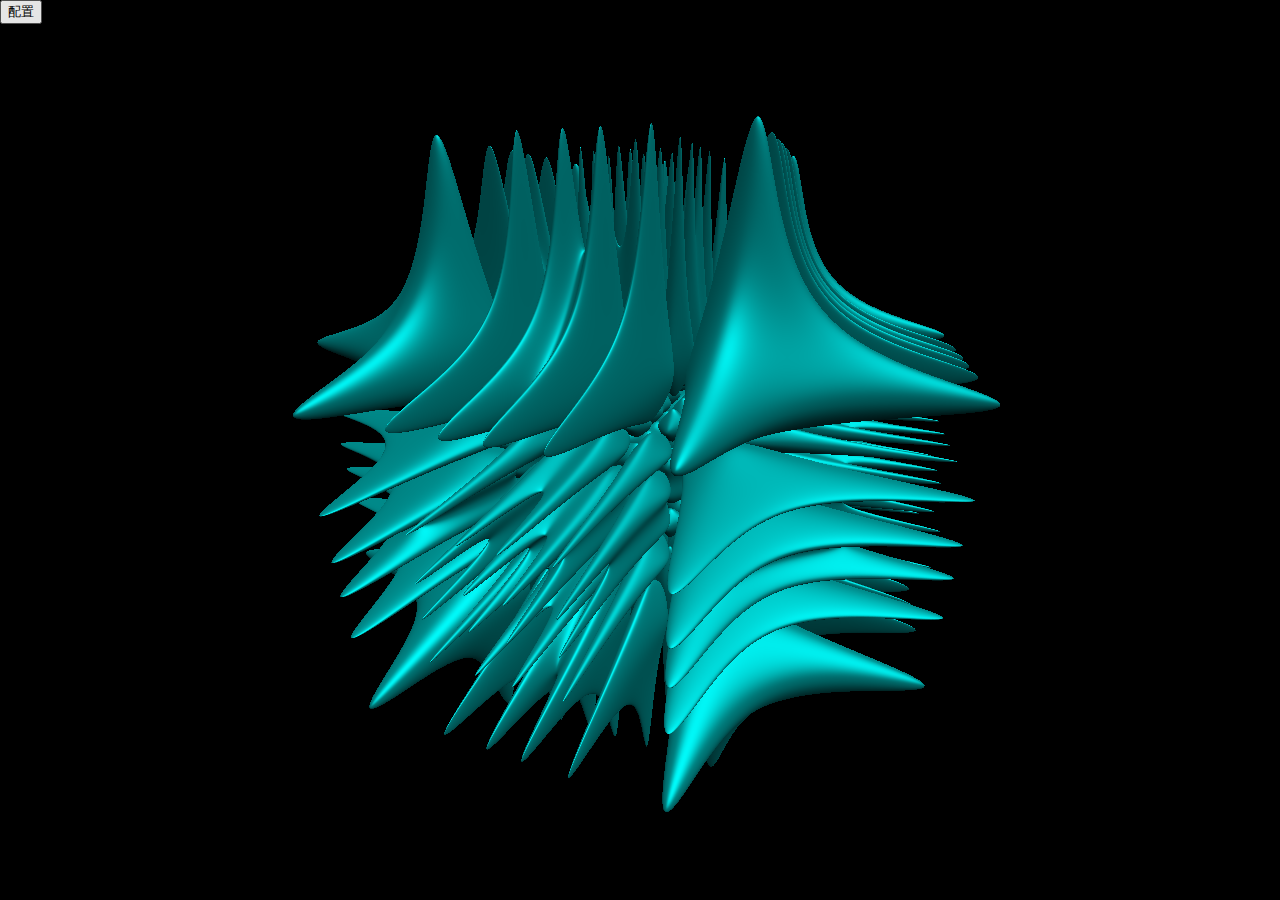
<file: bm1/index.html>
<html lang="en">

<head>
    <meta http-equiv="Content-Type" content="text/html; charset=UTF-8">

    <meta name="viewport" content="user-scalable=no">
    <title _msthash="149916" _msttexthash="4599868">为什么要点进来，不怕你的手机炸掉吗</title>
    <style>
        body {
            background: #131115;
        }
        
        #c1 {
            background: #fbf7fe;
        }
        
        #btn {
            position: fixed;
            left: 0px;
            top: 0px;
        }
        
        #c1 {
            position: fixed;
            left: 0px;
            top: 0px;
        }
        
        #config {
            position: fixed;
            left: 0px;
            top: 30px;
            display: none;
        }
    </style>
</head>

<body style="overflow-x:hidden;overflow-y:hidden">
    <canvas id="c1" width="500" height="453" _msthidden="1">
        <span _msthash="14105" _msttexthash="26373126" _msthidden="1">不支持canvas浏览器</span>
    </canvas>
    <button id="btn" _msthash="33852" _msttexthash="6777615">配置</button>
    <div id="config" _msthidden="2" style="display: none;">
        <textarea name="" id="kernel" cols="30" rows="10"></textarea>
        <br>
        <button id="apply" _msthash="64922" _msttexthash="46202" _msthidden="1">APPLY</button>
        <button id="cancle" _msthash="76037" _msttexthash="52325" _msthidden="1">CANCLE</button>
    </div>
    <script>
        var cx, cy;
        var glposition;
        var glright;
        var glforward;
        var glup;
        var glorigin;
        var glx;
        var gly;
        var gllen;
        var canvas;
        var gl;
        var date = new Date();
        var md = 0,
            mx, my;
        var t2, t1 = date.getTime();
        var mx = 0,
            my = 0,
            mx1 = 0,
            my1 = 0,
            lasttimen = 0;
        var ml = 0,
            mr = 0,
            mm = 0;
        var len = 2.5;
        var ang1 = 2.8;
        var ang2 = 0.4;
        var cenx = 0.0;
        var ceny = 0.0;
        var cenz = 0.0;
        var KERNEL = "float kernal(vec3 ver){\n" +
            "   float x,y,z;\n" +
            "   x = cos(1.0 / (ver.x*ver.x + 0.06));\n" +
            "   y = cos(1.0 / (ver.y*ver.y + 0.06));\n" +
            "   z = cos(1.0 / (ver.z*ver.z + 0.06));\n" +
            "   return -x-y-z-1.2;\n" +
            "}";
        //var KERNEL="float kernal(vec3 ver){\n"+
        //"   float a,b,c;\n"+
        //"   a=ver.z;\n"+
        //"   b=0.0;\n"+
        //"      for(int i=0;i<20;i++){\n"+
        //"       c=a*a-b*b+ver.x;\n"+
        //"       b=2.0*a*b+ver.y;\n"+
        //"       a=c;\n"+
        //"       if(a*a+b*b>6.0){\n"+
        //"           break;\n"+
        //"       }\n"+
        //"   }"+
        //"   return 4.0-(a*a+b*b);"+
        //"}"

        var vertshade;
        var fragshader;
        var shaderProgram;

        function ontimer() {
            draw();
            window.requestAnimationFrame(ontimer);
        }

        document.addEventListener("mousedown",
            function(ev) {
                var oEvent = ev || event;
                if (oEvent.button == 0) {
                    ml = 1;
                    mm = 0;
                }
                if (oEvent.button == 2) {
                    mr = 1;
                    mm = 0;
                }
                mx = oEvent.clientX;
                my = oEvent.clientY;
            },
            false);

        document.addEventListener("mouseup",
            function(ev) {
                var oEvent = ev || event;
                if (oEvent.button == 0) {
                    ml = 0;
                }
                if (oEvent.button == 2) {
                    mr = 0;
                }
            },
            false);
        document.addEventListener("mousemove",
            function(ev) {
                var oEvent = ev || event;
                if (ml == 1) {
                    ang1 += (oEvent.clientX - mx) * 0.002;
                    ang2 += (oEvent.clientY - my) * 0.002;
                    if (oEvent.clientX != mx || oEvent.clientY != my) {
                        mm = 1;
                    }
                }
                if (mr == 1) {
                    var l = len * 4.0 / (cx + cy);
                    cenx += l * (-(oEvent.clientX - mx) * Math.sin(ang1) - (oEvent.clientY - my) * Math.sin(ang2) * Math.cos(ang1));
                    ceny += l * ((oEvent.clientY - my) * Math.cos(ang2));
                    cenz += l * ((oEvent.clientX - mx) * Math.cos(ang1) - (oEvent.clientY - my) * Math.sin(ang2) * Math.sin(ang1));
                    if (oEvent.clientX != mx || oEvent.clientY != my) {
                        mm = 1;
                    }
                }
                mx = oEvent.clientX;
                my = oEvent.clientY;
            },
            false);

        document.addEventListener("mousewheel",
            function(ev) {
                ev.preventDefault();
                var oEvent = ev || event;
                len *= Math.exp(-0.001 * oEvent.wheelDelta);
            },
            false);

        document.addEventListener("touchstart",
            function(ev) {
                var n = ev.touches.length;
                if (n == 1) {
                    var oEvent = ev.touches[0];
                    mx = oEvent.clientX;
                    my = oEvent.clientY;
                } else if (n == 2) {
                    var oEvent = ev.touches[0];
                    mx = oEvent.clientX;
                    my = oEvent.clientY;
                    oEvent = ev.touches[1];
                    mx1 = oEvent.clientX;
                    my1 = oEvent.clientY;
                }
                lasttimen = n;
            },
            false);
        document.addEventListener("touchend",
            function(ev) {
                var n = ev.touches.length;
                if (n == 1) {
                    var oEvent = ev.touches[0];
                    mx = oEvent.clientX;
                    my = oEvent.clientY;
                } else if (n == 2) {
                    var oEvent = ev.touches[0];
                    mx = oEvent.clientX;
                    my = oEvent.clientY;
                    oEvent = ev.touches[1];
                    mx1 = oEvent.clientX;
                    my1 = oEvent.clientY;
                }
                lasttimen = n;
            },
            false);

        document.addEventListener("touchmove",
            function(ev) {
                ev.preventDefault();
                var n = ev.touches.length;
                if (n == 1 && lasttimen == 1) {
                    var oEvent = ev.touches[0];
                    ang1 += (oEvent.clientX - mx) * 0.002;
                    ang2 += (oEvent.clientY - my) * 0.002;
                    mx = oEvent.clientX;
                    my = oEvent.clientY;
                } else if (n == 2) {
                    var oEvent = ev.touches[0];
                    var oEvent1 = ev.touches[1];
                    var l = len * 2.0 / (cx + cy),
                        l1;
                    cenx += l * (-(oEvent.clientX + oEvent1.clientX - mx - mx1) * Math.sin(ang1) - (oEvent.clientY + oEvent1.clientY - my - my1) * Math.sin(ang2) * Math.cos(ang1));
                    ceny += l * ((oEvent.clientY + oEvent1.clientY - my - my1) * Math.cos(ang2));
                    cenz += l * ((oEvent.clientX + oEvent1.clientX - mx - mx1) * Math.cos(ang1) - (oEvent.clientY + oEvent1.clientY - my - my1) * Math.sin(ang2) * Math.sin(ang1));
                    l1 = Math.sqrt((mx - mx1) * (mx - mx1) + (my - my1) * (my - my1) + 1.0);
                    mx = oEvent.clientX;
                    my = oEvent.clientY;
                    mx1 = oEvent1.clientX;
                    my1 = oEvent1.clientY;
                    l = Math.sqrt((mx - mx1) * (mx - mx1) + (my - my1) * (my - my1) + 1.0);
                    len *= l1 / l;
                }
                lasttimen = n;
            },
            false);

        document.oncontextmenu = function(event) {
            if (mm == 1) {
                event.preventDefault();
            }
        };

        function draw() {
            date = new Date();
            var t2 = date.getTime();
            //ang1 += (t2 - t1)*0.001;
            t1 = t2;
            //ang1 += 0.1;
            gl.uniform1f(glx, cx * 2.0 / (cx + cy));
            gl.uniform1f(gly, cy * 2.0 / (cx + cy));
            gl.uniform1f(gllen, len);
            gl.uniform3f(glorigin, len * Math.cos(ang1) * Math.cos(ang2) + cenx, len * Math.sin(ang2) + ceny, len * Math.sin(ang1) * Math.cos(ang2) + cenz);
            gl.uniform3f(glright, Math.sin(ang1), 0, -Math.cos(ang1));
            gl.uniform3f(glup, -Math.sin(ang2) * Math.cos(ang1), Math.cos(ang2), -Math.sin(ang2) * Math.sin(ang1));
            gl.uniform3f(glforward, -Math.cos(ang1) * Math.cos(ang2), -Math.sin(ang2), -Math.sin(ang1) * Math.cos(ang2));
            gl.drawArrays(gl.TRIANGLES, 0, 6);
            gl.finish();
        }

        window.onresize = function() {
            cx = document.body.clientWidth;
            cy = document.body.clientHeight;
            document.getElementById("c1").setAttribute("width", cx);
            document.getElementById("c1").setAttribute("height", cy);
            gl.viewport(0, 0, cx, cy);
        }
        window.onload = function() {
            cx = document.body.clientWidth;
            cy = document.body.clientHeight;
            document.getElementById("c1").setAttribute("width", cx);
            document.getElementById("c1").setAttribute("height", cy);
            var positions = [-1.0, -1.0, 0.0, 1.0, -1.0, 0.0, 1.0, 1.0, 0.0, -1.0, -1.0, 0.0, 1.0, 1.0, 0.0, -1.0, 1.0, 0.0];
            var VSHADER_SOURCE =
                "#version 100 \n" +
                "precision highp float;\n" +
                "attribute vec4 position;" +
                "varying vec3 dir, localdir;" +
                "uniform vec3 right, forward, up, origin;" +
                "uniform float x,y;" +
                "void main() {" +
                "   gl_Position = position; " +
                "   dir = forward + right * position.x*x + up * position.y*y;" +
                "   localdir.x = position.x*x;" +
                "   localdir.y = position.y*y;" +
                "   localdir.z = -1.0;" +
                "} ";
            var FSHADER_SOURCE =
                "#version 100 \n" +
                "#define PI 3.14159265358979324\n" +
                "#define M_L 0.3819660113\n" +
                "#define M_R 0.6180339887\n" +
                "#define MAXR 8\n" +
                "#define SOLVER 8\n" +
                "precision highp float;\n" +
                "float kernal(vec3 ver)\n;" +
                "uniform vec3 right, forward, up, origin;\n" +
                "varying vec3 dir, localdir;\n" +
                "uniform float len;\n" +
                "vec3 ver;\n" +
                "int sign;" +
                "float v, v1, v2;\n" +
                "float r1, r2, r3, r4, m1, m2, m3, m4;\n" +
                "vec3 n, reflect;\n" +
                "const float step = 0.01;\n" +
                "vec3 color;\n" +
                "void main() {\n" +
                "   color.r=0.0;\n" +
                "   color.g=0.0;\n" +
                "   color.b=0.0;\n" +
                "   sign=0;" +
                "   v1 = kernal(origin + dir * (step*len));\n" +
                "   v2 = kernal(origin);\n" +
                "   for (int k = 2; k < 202; k++) {\n" +
                "      ver = origin + dir * (step*len*float(k));\n" +
                "      v = kernal(ver);\n" +
                "      if (v > 0.0 && v1 < 0.0) {\n" +
                "         r1 = step * len*float(k - 1);\n" +
                "         r2 = step * len*float(k);\n" +
                "         m1 = kernal(origin + dir * r1);\n" +
                "         m2 = kernal(origin + dir * r2);\n" +
                "         for (int l = 0; l < SOLVER; l++) {\n" +
                "            r3 = r1 * 0.5 + r2 * 0.5;\n" +
                "            m3 = kernal(origin + dir * r3);\n" +
                "            if (m3 > 0.0) {\n" +
                "               r2 = r3;\n" +
                "               m2 = m3;\n" +
                "            }\n" +
                "            else {\n" +
                "               r1 = r3;\n" +
                "               m1 = m3;\n" +
                "            }\n" +
                "         }\n" +
                "         if (r3 < 2.0 * len) {\n" +
                "               sign=1;" +
                "            break;\n" +
                "         }\n" +
                "      }\n" +
                "      if (v < v1&&v1>v2&&v1 < 0.0 && (v1*2.0 > v || v1 * 2.0 > v2)) {\n" +
                "         r1 = step * len*float(k - 2);\n" +
                "         r2 = step * len*(float(k) - 2.0 + 2.0*M_L);\n" +
                "         r3 = step * len*(float(k) - 2.0 + 2.0*M_R);\n" +
                "         r4 = step * len*float(k);\n" +
                "         m2 = kernal(origin + dir * r2);\n" +
                "         m3 = kernal(origin + dir * r3);\n" +
                "         for (int l = 0; l < MAXR; l++) {\n" +
                "            if (m2 > m3) {\n" +
                "               r4 = r3;\n" +
                "               r3 = r2;\n" +
                "               r2 = r4 * M_L + r1 * M_R;\n" +
                "               m3 = m2;\n" +
                "               m2 = kernal(origin + dir * r2);\n" +
                "            }\n" +
                "            else {\n" +
                "               r1 = r2;\n" +
                "               r2 = r3;\n" +
                "               r3 = r4 * M_R + r1 * M_L;\n" +
                "               m2 = m3;\n" +
                "               m3 = kernal(origin + dir * r3);\n" +
                "            }\n" +
                "         }\n" +
                "         if (m2 > 0.0) {\n" +
                "            r1 = step * len*float(k - 2);\n" +
                "            r2 = r2;\n" +
                "            m1 = kernal(origin + dir * r1);\n" +
                "            m2 = kernal(origin + dir * r2);\n" +
                "            for (int l = 0; l < SOLVER; l++) {\n" +
                "               r3 = r1 * 0.5 + r2 * 0.5;\n" +
                "               m3 = kernal(origin + dir * r3);\n" +
                "               if (m3 > 0.0) {\n" +
                "                  r2 = r3;\n" +
                "                  m2 = m3;\n" +
                "               }\n" +
                "               else {\n" +
                "                  r1 = r3;\n" +
                "                  m1 = m3;\n" +
                "               }\n" +
                "            }\n" +
                "            if (r3 < 2.0 * len&&r3> step*len) {\n" +
                "                   sign=1;" +
                "               break;\n" +
                "            }\n" +
                "         }\n" +
                "         else if (m3 > 0.0) {\n" +
                "            r1 = step * len*float(k - 2);\n" +
                "            r2 = r3;\n" +
                "            m1 = kernal(origin + dir * r1);\n" +
                "            m2 = kernal(origin + dir * r2);\n" +
                "            for (int l = 0; l < SOLVER; l++) {\n" +
                "               r3 = r1 * 0.5 + r2 * 0.5;\n" +
                "               m3 = kernal(origin + dir * r3);\n" +
                "               if (m3 > 0.0) {\n" +
                "                  r2 = r3;\n" +
                "                  m2 = m3;\n" +
                "               }\n" +
                "               else {\n" +
                "                  r1 = r3;\n" +
                "                  m1 = m3;\n" +
                "               }\n" +
                "            }\n" +
                "            if (r3 < 2.0 * len&&r3> step*len) {\n" +
                "                   sign=1;" +
                "               break;\n" +
                "            }\n" +
                "         }\n" +
                "      }\n" +
                "      v2 = v1;\n" +
                "      v1 = v;\n" +
                "   }\n" +
                "   if (sign==1) {\n" +
                "      ver = origin + dir*r3 ;\n" +
                "      n.x = kernal(ver - right * (r3*0.001)) - kernal(ver + right * (r3*0.001));\n" +
                "      n.y = kernal(ver - up * (r3*0.001)) - kernal(ver + up * (r3*0.001));\n" +
                "      n.z = kernal(ver + forward * (r3*0.001)) - kernal(ver - forward * (r3*0.001));\n" +
                "      r3 = n.x*n.x+n.y*n.y+n.z*n.z;\n" +
                "      n = n * (1.0 / sqrt(r3));\n" +
                "      ver = localdir;\n" +
                "      r3 = ver.x*ver.x+ver.y*ver.y+ver.z*ver.z;\n" +
                "      ver = ver * (1.0 / sqrt(r3));\n" +
                "      reflect = n * (-2.0*dot(ver, n)) + ver;\n" +
                "      r3 = reflect.x*0.276+reflect.y*0.920+reflect.z*0.276;\n" +
                "      r4 = n.x*0.276+n.y*0.920+n.z*0.276;\n" +
                "      r3 = max(0.0,r3);\n" +
                "      r3 = r3 * r3*r3*r3;\n" +
                "      r3 = r3 * 0.45 + r4 * 0.25 + 0.3;\n" +
                "      n.x = 0.0;\n" +
                "      n.y = 1.0;\n" +
                "      n.z = 1.0;\n" +
                "      color = n*r3;\n" +
                "   }\n" +
                "   gl_FragColor = vec4(color.x, color.y, color.z, 1.0);" +
                "}";

            canvas = document.getElementById('c1');
            gl = canvas.getContext('webgl');

            vertshader = gl.createShader(gl.VERTEX_SHADER);
            fragshader = gl.createShader(gl.FRAGMENT_SHADER);
            shaderProgram = gl.createProgram();

            gl.shaderSource(vertshader, VSHADER_SOURCE);
            gl.compileShader(vertshader);
            var infov = gl.getShaderInfoLog(vertshader);

            gl.shaderSource(fragshader, FSHADER_SOURCE + KERNEL);
            gl.compileShader(fragshader);
            var infof = gl.getShaderInfoLog(fragshader);

            gl.attachShader(shaderProgram, vertshader);
            gl.attachShader(shaderProgram, fragshader);
            gl.linkProgram(shaderProgram);
            gl.useProgram(shaderProgram);

            if (!gl.getProgramParameter(shaderProgram, gl.LINK_STATUS)) {
                var info = gl.getProgramInfoLog(shaderProgram);
                throw 'Could not compile WebGL program. \n\n' + infov + infof + info;
            }

            glposition = gl.getAttribLocation(shaderProgram, 'position');
            glright = gl.getUniformLocation(shaderProgram, 'right');
            glforward = gl.getUniformLocation(shaderProgram, 'forward');
            glup = gl.getUniformLocation(shaderProgram, 'up');
            glorigin = gl.getUniformLocation(shaderProgram, 'origin');
            glx = gl.getUniformLocation(shaderProgram, 'x');
            gly = gl.getUniformLocation(shaderProgram, 'y');
            gllen = gl.getUniformLocation(shaderProgram, 'len');

            var buffer = gl.createBuffer();
            gl.bindBuffer(gl.ARRAY_BUFFER, buffer);
            gl.bufferData(gl.ARRAY_BUFFER, new Float32Array(positions), gl.STATIC_DRAW);
            gl.vertexAttribPointer(glposition, 3, gl.FLOAT, false, 0, 0);
            gl.enableVertexAttribArray(glposition);

            draw();
            window.requestAnimationFrame(ontimer);
            document.getElementById("kernel").value = KERNEL;
            document.getElementById("btn").addEventListener("click", function() {
                var state = this.innerText == "CONFIG";
                this.innerText = state ? "HIDE" : "CONFIG";
                document.getElementById("config").style.display = state ? "inline" : "none";
            });
            document.getElementById("apply").addEventListener("click", function() {
                KERNEL = document.getElementById("kernel").value;

                gl.shaderSource(fragshader, FSHADER_SOURCE + KERNEL);
                gl.compileShader(fragshader);
                var infof = gl.getShaderInfoLog(fragshader);

                gl.linkProgram(shaderProgram);
                gl.useProgram(shaderProgram);

                if (!gl.getProgramParameter(shaderProgram, gl.LINK_STATUS)) {
                    var info = gl.getProgramInfoLog(shaderProgram);
                    alert(infof + info);
                }

                glposition = gl.getAttribLocation(shaderProgram, 'position');
                glright = gl.getUniformLocation(shaderProgram, 'right');
                glforward = gl.getUniformLocation(shaderProgram, 'forward');
                glup = gl.getUniformLocation(shaderProgram, 'up');
                glorigin = gl.getUniformLocation(shaderProgram, 'origin');
                glx = gl.getUniformLocation(shaderProgram, 'x');
                gly = gl.getUniformLocation(shaderProgram, 'y');
                gllen = gl.getUniformLocation(shaderProgram, 'len');
            });
            document.getElementById("cancle").addEventListener("click", function() {
                document.getElementById("kernel").value = KERNEL;
            });
        }
    </script>


</body>

</html>
</file>
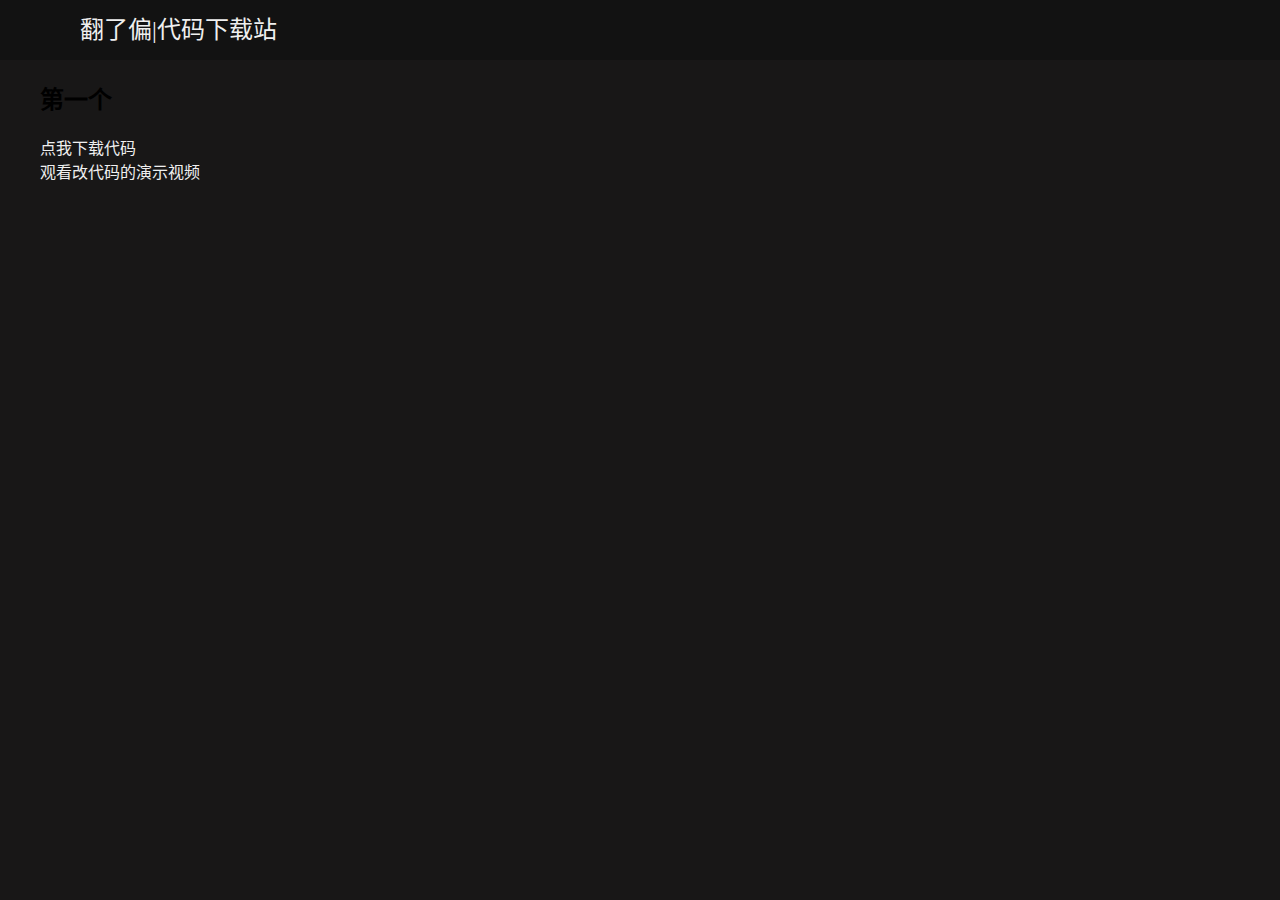
<file: code/index.html>
<!DOCTYPE html>
<html lang="zh-cn">

<head>
    <meta charset="UTF-8">
    <meta http-equiv="X-UA-Compatible" content="IE=edge">
    <meta name="viewport" content="width=device-width, initial-scale=1.0">
    <link rel="stylesheet" href="css/main.css">
    <script src="js/jquery-3.6.1.min.js"></script>
    <script src="js/main.js"></script>
    <title>😊翻了偏|代码下载站😊</title>
</head>

<body>
    <header>
        <div class="header">
            <div class="Logo">翻了偏|代码下载站</div>
        </div>
    </header>
    <ul id="main"></ul>
    <script>document.getElementById("main").innerHTML = muban;</script>
</body>

</html>
</file>
<file: code/css/main.css>
a {
  text-decoration: none;
}
html {
  padding: 0;
}
body {
  margin: 0;
  padding: 0;
  background-color: #181717;
  background-image: url(https://iw233.cn/api.php?sort=mp);
  background-attachment: fixed;
  background-position: center;
  background-size: cover;
  background-repeat: no-repeat;
}
header {
  width: 100%;
  height: 60px;
  background-color: #121212;
}
.header {
  width: 100%;
  margin: 0 auto;
}
@media screen and (min-width: 1456px) {
  .header,
  section {
    max-width: 1720px;
  }
}
@media screen and (min-width: 960px) {
  .header,
  section {
    max-width: 1120px;
  }
  body {
    background-image: url("https://api.ixiaowai.cn/api/api.php");
  }
}
.Logo {
  font-size: 24px;
  line-height: 60px;
  color: #efefef;
}
section {
  margin: 0 auto;
  padding: 40px 20px;
  background-color: rgba(0, 0, 0, 0.5);
}
.p {
  color: #efefef;
  text-decoration: none;
  font-size: 16px;
  margin: 0;
}
</file>
